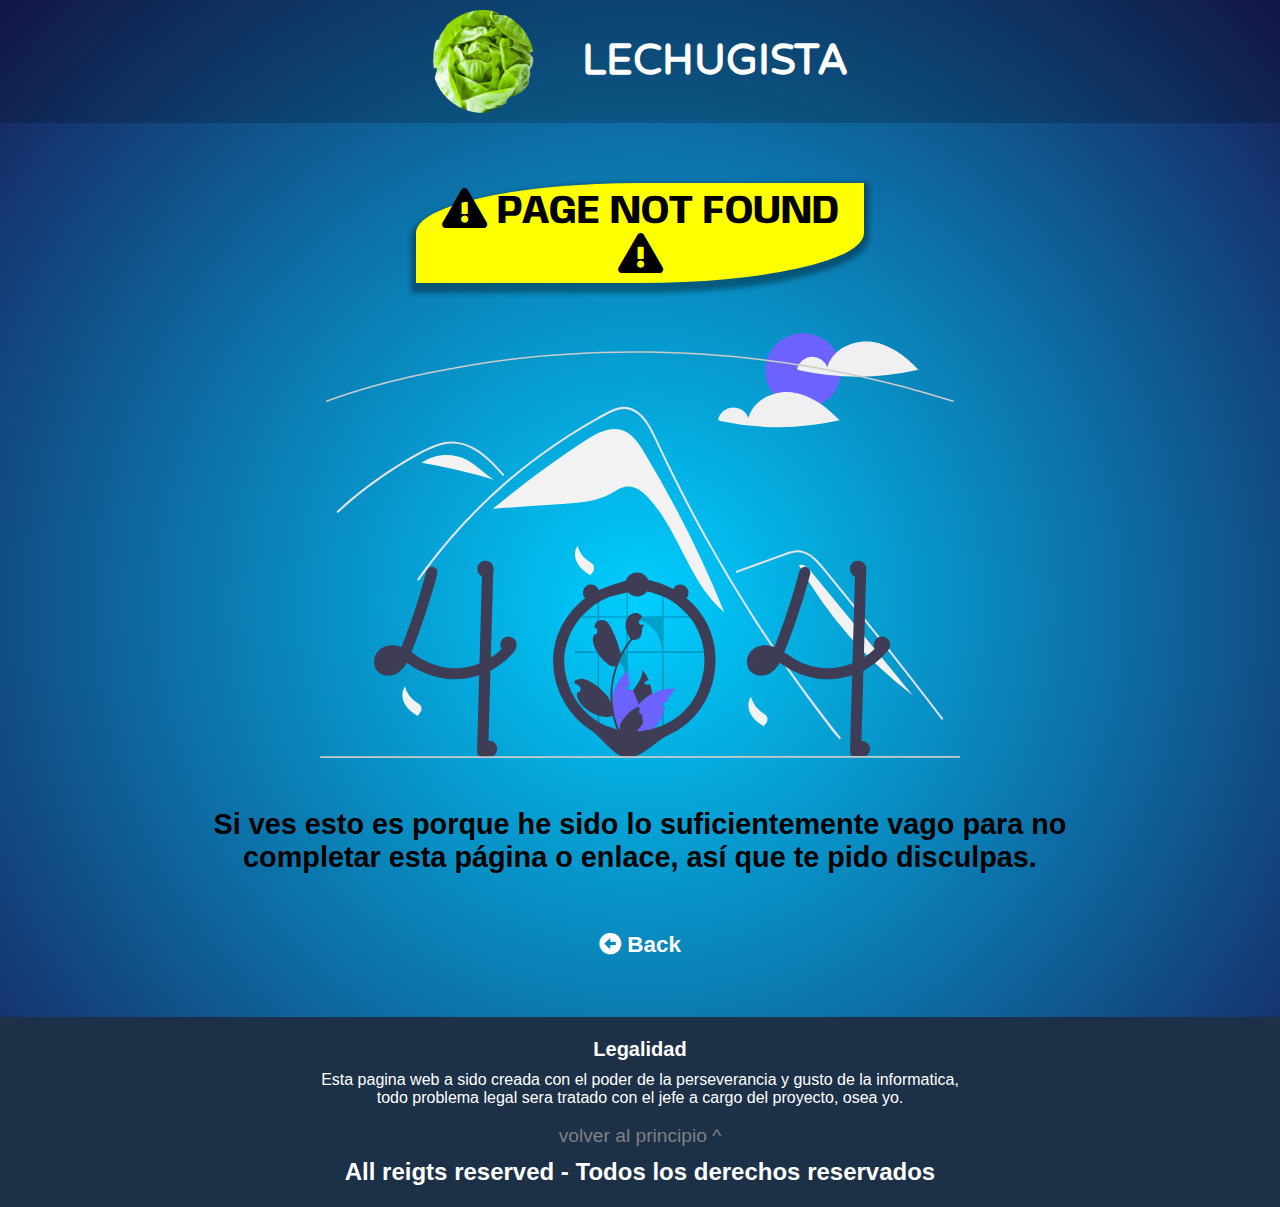
<file: pag/the-page-not-found.html>
<!DOCTYPE html>
<html lang="en">
<head>
    <meta charset="UTF-8">
    <meta http-equiv="X-UA-Compatible" content="IE=edge">
    <meta name="viewport" content="width=device-width, initial-scale=1.0">
    <title>El-Lechugista</title>
    <link rel="stylesheet" href="../css/the-page-not-found.css">
    <link rel="stylesheet" href="../fontowesom/all.min.css">
    <link rel="shortcut icon" href="../img/favicon.ico" type="image/x-icon">
</head>
<body>
    <header id="mean">
        <div>
            <img src="../img/index/lechuga.png" alt="">
            <h1>LECHUGISTA</h1>
        </div>
        <!--  <nav>
            <ul>
                <li>
                    <a href="../pag/the-page-not-found.html"><i class="fas fa-home"></i> Inicio</a>
                </li>
                
                <li>
                    <a href="../pag/the-page-not-found.html"><i class="fas fa-th-list"></i> Proyectos</a>
                </li>
    
                <li>
                    <input type="checkbox" name="" id="bt-open">
                    <label for="bt-open" id="space-important"><i class="fas fa-brain"></i> Conocimientos <i class="far fa-arrow-alt-circle-down"></i></label>
                    <div id="contain" >    
                        <a href="../pag/the-page-not-found.html">HTML 5</a>
                        <a href="../pag/the-page-not-found.html">CSS</a>
                        <a href="../pag/the-page-not-found.html">JAVA SCRIPT</a>
                        <a href="../pag/the-page-not-found.html">CRUDS</a>   
                    </div>
                </li>
                
                <li>
                    <a href="../pag/the-page-not-found.html"><i class="fas fa-address-book"></i> Contactame</a>
                </li>
            </ul>
        </nav>  --> 
    </header>

    <article id="firts">
        <h2><i class="fas fa-exclamation-triangle"></i> PAGE NOT FOUND <i class="fas fa-exclamation-triangle"></i></h2>
        <img src="../img/page not found/no se hallo.svg" alt="">
        <p>Si ves esto es porque he sido lo suficientemente vago para no completar esta página o enlace, así que te pido disculpas.</p>
        <a href="../index.html"><i class="fas fa-arrow-alt-circle-left"></i> Back</a>
    </article>

    <footer>
        <article>
            <h3>Legalidad</h3>
            <p>Esta pagina web a sido creada con el poder de la perseverancia y gusto de la informatica, todo problema legal sera tratado con el jefe a cargo del proyecto, osea yo.</p>
            <a href="#mean">volver al principio ^</a>
        </article>
        <h2>All reigts reserved - Todos los derechos reservados</h2>
    </footer>
</body>
</file>
<file: css/the-page-not-found.css>
@import url('https://fonts.googleapis.com/css2?family=Varela+Round&display=swap');
@import url('https://fonts.googleapis.com/css2?family=EB+Garamond&display=swap');
@import url('https://fonts.googleapis.com/css2?family=Anybody:ital,wght@1,500&display=swap');

* {
    margin: 0;
    padding: 0;
    font-family: sans-serif;
}
body{
    *background: radial-gradient(circle, rgba(0,255,16,1) 0%, rgba(49,88,24,1) 100%);
    background: radial-gradient(circle, rgba(0,206,255,1) 0%, rgba(24,28,88,1) 100%);
    *background: #f3f3f3;
}

html{
    scroll-behavior: smooth;
}

body::-webkit-scrollbar{
    width: 10px;
    background: rgb(109, 128, 112);
}

body::-webkit-scrollbar-thumb{
    background: #27332a;
    *border-radius: 5px;
    transition: 0,4s;
}

body::-webkit-scrollbar-thumb:hover{
    background: #1c4727;
}

a {
    text-decoration: none;
}
li{
    list-style: none;
}

ul{
    text-decoration: none;
}

/*cabesera*/
header{
    background: rgba(0, 0, 0, 20%);
    *background-image: linear-gradient(to top, #9be15d 0%, #00e339 100%);;
    width: 100%;
    margin-bottom: 40px;
    padding: 10px 0 10px 0;
    display: flex;
    flex-direction: row;
    justify-content:space-around ;
    align-items: center;
}

header nav .port{
    background-color: white;
    width: 3px;
    height: 10px;
}

header div{
    *background: chocolate;
    width: 40%;
    *margin-right: 180px;

    display: flex;
    align-items: center;
    justify-content: space-evenly;
}

header div img{
    width: 20%;
    border-radius: 50%;
    *box-shadow: 5px 5px rgba(0, 0, 0, 25%);
}

header div h1{
    color: white;
    font-size: 260%;
    font-family: "varela round";
    font-weight: 9000;
    *text-shadow: 10px 10px rgba(0, 0, 0, 25%);
}

header nav{
    *background: cornflowerblue;
    width: 45%;
    height: 30px;

    display: flex;
    justify-content: space-around;
}

header nav a{
    *background: #1c4727;
    color: white;
    font-size: 120%;
    padding: 5px 10px;
    border-radius: 20px;
    transition: 0.5s;
}

header nav a:hover{
    background: rgba(0, 0, 0, 35%);
}

header nav > ul {
    *background: yellow;
    display: flex;
    flex-direction: row;
    align-items:center;
    justify-content: space-between;
    gap: 10px;
}

header #contain a{
    *background: chocolate;
    color: white;
    *margin-bottom: 10px;
    text-align: left;
    font-size: 105%;
    *padding: 10px 5px;
}

header nav div{
    background:rgba(0, 0, 0, 55%);
    backdrop-filter: blur(1px);
    display: none;
    *position:absolute;
    top: 80px;
    right: 100px;
    width: 15%;
    height: auto;
    min-height: 120px;
    padding-bottom: 10px;
    border-radius: 15px;
    *transition:ease-out;
    *display: flex;
    flex-direction: column;
    justify-content:space-between ;
    align-items:center ;
    gap: 8px;  

}

header #contain a:hover{
    font-size: 110%;
    text-decoration:overline ;
    background: none;

}


header nav #bt-open{
    display: none;
}

header nav #bt-open:checked ~ div{
    display: flex;
    position: absolute;
}

header nav #space-important{
    color: white;
    font-size: 120%;
    padding: 5px 10px;
    border-radius: 20px;
    transition: 0.5s;
    cursor:pointer;
}

header nav #space-important:hover{
    background: rgba(0, 0, 0, 35%);
}

/*primera parte*/

#firts{
    width: 100%;

    display: flex;
    flex-direction: column;
    align-items: center;
    justify-content: center;
    gap: 50px;
}

#firts h2{
    font-size: 250%;
    background-color: yellow;
    width: 35%;
    margin-top: 20px;
    text-align: center;
    font-family: 'Anybody', cursive;
    border-radius: 50% 0 50% 0;
    padding: 5px 0 5px 0;
    box-shadow: 0 5px 5px 5px rgba(0, 0, 0, 35%);
}

#firts img{
    width: 50%;

}


#firts p{
    font-size: 180%;
    font-weight: 600;
    width: 70%;
    text-align: center;
}

#firts a{
    font-size: 140%;
    text-align:center;
    font-weight: 600;
    color: white;
    padding-top: 8px;
    width: 15%;
    height: 35px;
    border-radius: 20px;
    transition: 0.5s;

}

#firts a:hover{
    background: rgba(30, 255, 1, 0.555);
    box-shadow: 0 5px 10px 5px rgba(0, 0, 0, 55%);
}

/*final pie*/
footer{
    color: white;
    background: #1c3047;
    width: 100%;
    height: 150px;
    margin-top: 50px;
    padding: 20px 0;

    display: flex;
    flex-direction: column;
    align-items:center;
    justify-content: center;
}

footer article{
    *background: #00e339;
    width: 50%;
    text-align: center;

    display: flex;
    flex-direction: column;
    align-items: center;
    gap: 10px;
}

footer article h3{
    font-size: 125%;
}

footer article a{
    font-size: 120%;
    width: 50%;
    height: 25px;
    padding: 8px 0;
    color: grey;
    transition: 0.4s;
    border-radius: 20px;
}

footer article a:hover{
    font-size: 130%;
    background: rgba(0, 0, 0, 65%);
    box-shadow: 0 5px 10px 5px rgba(0, 0, 0, 25%);
}
</file>
